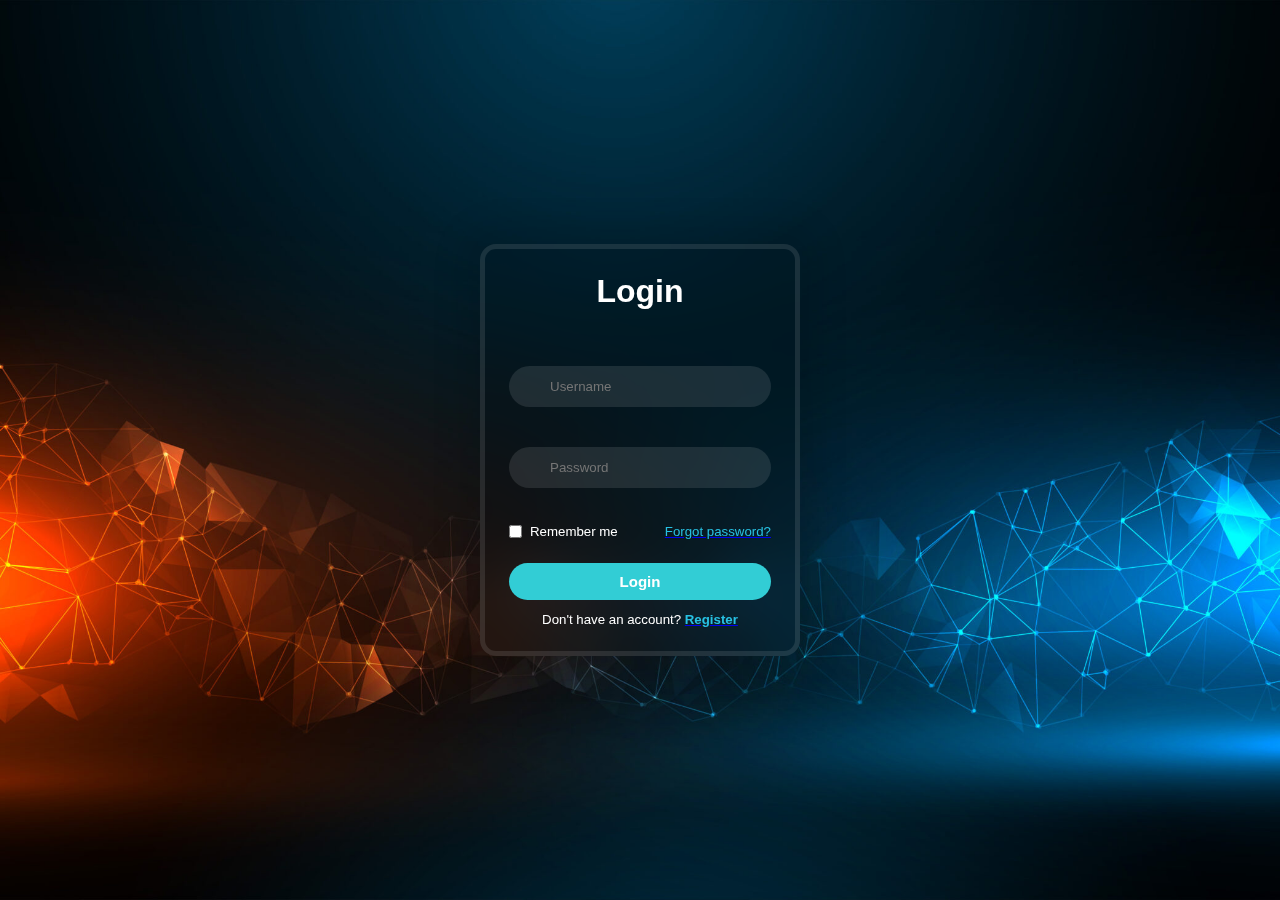
<file: index.html>
<!DOCTYPE html>
<html lang="en">
<head>
    <meta charset="UTF-8">
    <meta name="viewport" content="width=device-width, initial-scale=1.0">
    <title>Login Form</title>
    <link rel="stylesheet" href="./CSS/style.css">
</head>
<body>
    <form class="container">
        <h1 class="login-title">Login</h1>
        <section class="input-box">
            <input class="username" type="text" name="username" placeholder="Username">
            <i class="bx bxs-user"></i>
            <br>
            <span class="usernameEs"></span>
        </section>
        <section class="input-box">
            <input class="password" type="password" name="password" placeholder="Password">
            <i class="bx bxs-lock-alt"></i>
            <span class="passwordEs"></span>
        </section>

        <section class="remember-forgot-box">
            <div class="remember-me">
                <input type="checkbox" name="remember-me" id="remember-me">
                <label for="remember-me">
                    <h5>Remember me</h5>
                </label>
            </div>
            <a href="./HTML/forgot-password.html" class="forgot-password">
                <h5 class="re">Forgot password?</h5>
            </a>
        </section>

        <button id="buttonLogin" class="login-buttpn" type="submit">
            Login
        </button>

        <span class="succsessful">Wellcome to Website</span>

        <h5 class="dont-have-an-account">
            Don't have an account?
            <a href="./HTML/dont-have-an-account.html"><b class="re">Register</b></a>
        </h5>
    </form>

    <script src="./JS/Script.js"></script>
</body>
</html>
</file>
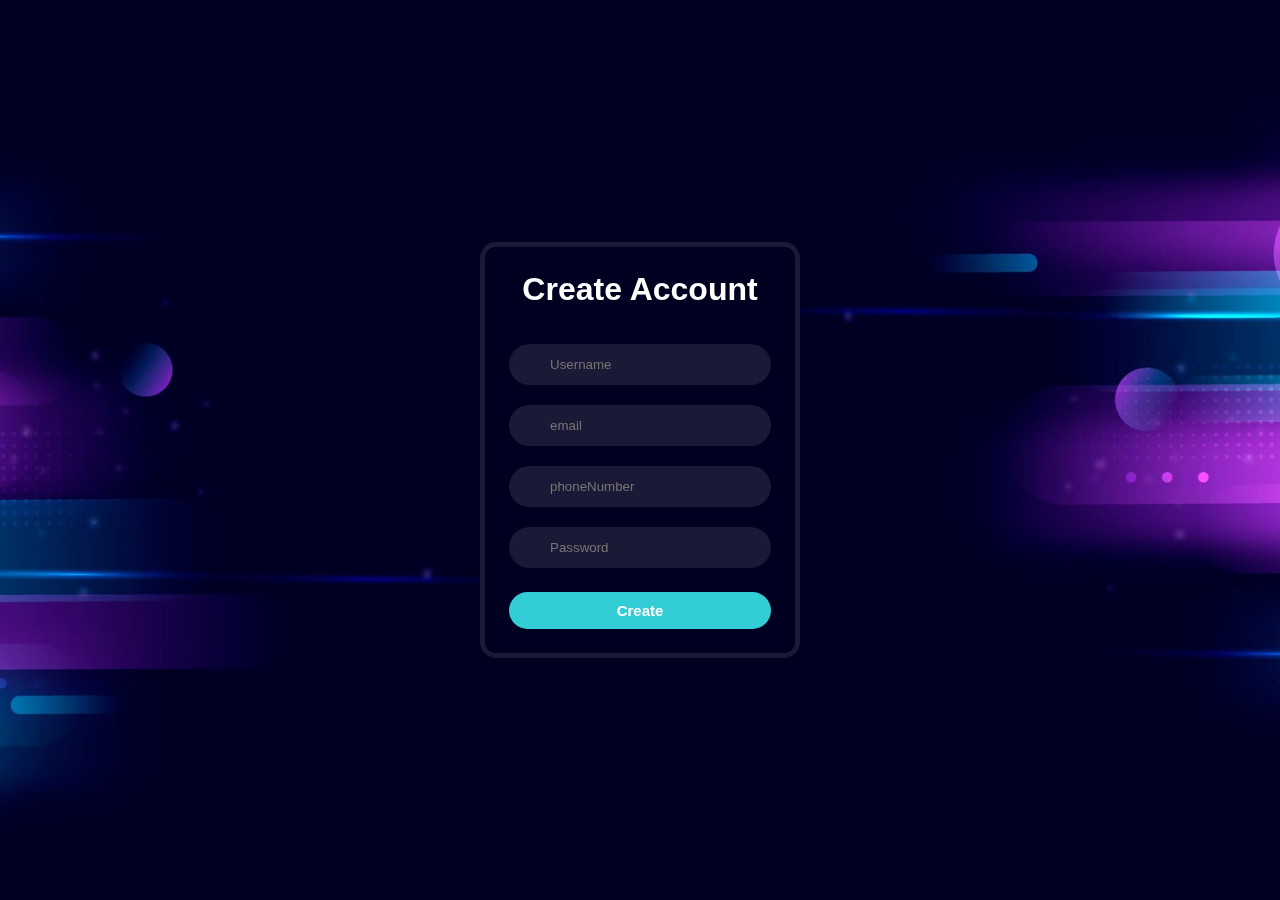
<file: HTML/dont-have-an-account.html>
<!DOCTYPE html>
<html lang="en">
<head>
    <meta charset="UTF-8">
    <meta name="viewport" content="width=device-width, initial-scale=1.0">
    <title>dont Have An Account</title>
    <link rel="stylesheet" href="../CSS/dont-have-an-account.css">
</head>
<body>
    <form class="container">
        <h1 class="login-title">Create Account</h1>
        <section class="input-box">
            <input type="text" name="username" placeholder="Username">
            <i class="bx bxs-user"></i>
        </section>

        <section class="input-box">
            <input type="email" name="email" placeholder="email">
            <i class="bx bxs-lock-alt"></i>
        </section>

        <section class="input-box">
            <input class="inputNumber" type="number" name="phoneNumber" placeholder="phoneNumber">
            <i class="bx bxs-lock-alt"></i>
        </section>


        <section class="input-box">
            <input type="password" name="password" placeholder="Password">
            <i class="bx bxs-lock-alt"></i>
        </section>

        <button class="login-buttpn" type="submit">
            Create
        </button>

    </form>
</body>
</html>
</file>
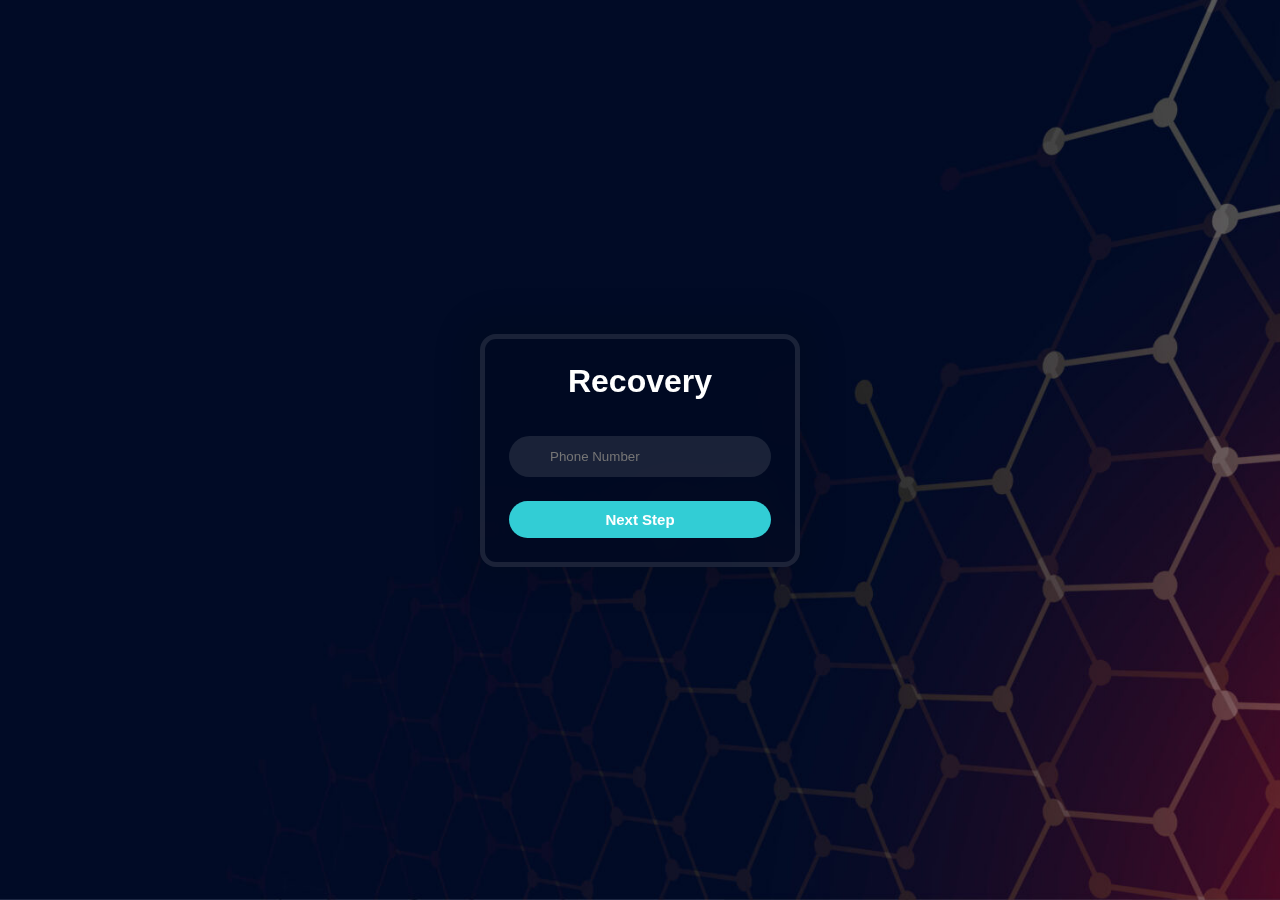
<file: HTML/forgot-password.html>
<!DOCTYPE html>
<html lang="en">
<head>
    <meta charset="UTF-8">
    <meta name="viewport" content="width=device-width, initial-scale=1.0">
    <title>Forgot-Password</title>
    <link rel="stylesheet" href="../CSS/forgot-password.css">
</head>
<body>


    <form class="container">
        <h1 class="login-title">Recovery</h1>
        <section class="input-box">
            <input class="inputNumber" type="number" name="number" placeholder="Phone Number">
            <i class="bx bxs-user"></i>
        </section>


        <button class="login-buttpn" type="submit">
            Next Step
        </button>


    </form>
</body>
</html>
</file>
<file: CSS/style.css>
* {
    margin: 0;
    padding: 0;
    box-sizing: border-box;
    font-family: "Poppins", sans-serif;
}

body {
    background: url(/IMG/Background.jpg);
    width: 100%;
    height: 100vh;
    display: flex;
    align-items: center;
    justify-content: center;
    background-size: cover;
    background-position: center;
}

.container {
    background: rgb(0, 0, 0, 0.1);
    border: solid 5px rgb(255, 255, 255, 0.1);
    backdrop-filter: blur(25px);
    box-shadow: 0px 0px 30px 20px rgb(0, 0, 0, 0.1);
    color: white;
    display: flex;
    flex-direction: column;
    align-items: center;
    width: 320px;
    padding: 24px;
    border-radius: 16px;
    -webkit-border-radius: 16px;
    -moz-border-radius: 16px;
    -ms-border-radius: 16px;
    -o-border-radius: 16px;
}

.login-title {
    margin-bottom: 16px;
}

.input-box {
    display: flex;
    width: 100%;
    position: relative;
    margin-top: 40px;
}

.input-box input {
    width: 100%;
    padding: 10px 16px 10px 38px;
    border-radius: 99px;
    -webkit-border-radius: 99px;
    -moz-border-radius: 99px;
    -ms-border-radius: 99px;
    -o-border-radius: 99px;
    border: solid 3px transparent;
    background: rgb(255, 255, 255, 0.1);
    outline: none;
    caret-color: white;
    color: white;
    font-weight: 500;
    transition: 0.25s;
    -webkit-transition: 0.25s;
    -moz-transition: 0.25s;
    -ms-transition: 0.25s;
    -o-transition: 0.25s;
}

.inp.input-box input:focus {
    border: solid 3px rgb(255, 255, 255, 0.25);
}

.inp.input-box input::placeholder {
    color: rgb(255, 255, 255, 0.75);
}

.inp.input-box input::-ms-reveal {
    filter: invert(100%);
    -webkit-filter: invert(100%);
}

.input-box i {
    position: absolute;
    top: 50%;
    transform: translateY(-50%);
    -webkit-transform: translateY(-50%);
    -moz-transform: translateY(-50%);
    -ms-transform: translateY(-50%);
    -o-transform: translateY(-50%);
    left: 14px;
    color: rgb(255, 255, 255, 0.75);
    font-size: 18px;
    transition: 0.25s;
    -webkit-transition: 0.25s;
    -moz-transition: 0.25s;
    -ms-transition: 0.25s;
    -o-transition: 0.25s;
}

.input-box input:focus + i {
    color: white;
}

.input-box .usernameEs {
    color: #32CDD5;
    display: block;
    position: absolute;
    top: 50px;
    left: 42px;
}

.input-box .passwordEs {
    color: #32CDD5;
    display: block;
    position: absolute;
    top: 50px;
    left: 42px;
}

.remember-forgot-box {
    display: flex;
    width: 100%;
    margin-top: 36px;
    justify-content: space-between;
}

.remember-forgot-box h5 {
    font-weight: normal;
}

.remember-me {
    display: flex;
    gap: 8px;
}

.forgot-password:hover {
    text-decoration: underline;
}

.login-buttpn {
    width: 100%;
    margin-top: 24px;
    padding: 10px 0;
    background: #32CDD5;
    border: none;
    border-radius: 99px;
    -webkit-border-radius: 99px;
    -moz-border-radius: 99px;
    -ms-border-radius: 99px;
    -o-border-radius: 99px;
    color: white;
    font-weight: bold;
    font-size: 15px;
    cursor: pointer;
    outline: solid 3px transparent;
    transition: 0.1s;
    -webkit-transition: 0.1s;
    -moz-transition: 0.1s;
    -ms-transition: 0.1s;
    -o-transition: 0.1s;
}

.login-buttpn:focus {
    outline: solid 3px #32CDD58A;
}

.dont-have-an-account {
    font-weight: normal;
    margin-top: 12px;
}
.succsessful {
    color: rgb(0, 128, 167);
    margin-top: 16px;
    display: none;
}

.re {
    color: #27c1e3;
}
</file>
<file: CSS/dont-have-an-account.css>
* {
    margin: 0;
    padding: 0;
    box-sizing: border-box;
    font-family: "Poppins", sans-serif;
}

body {
    background: url(/IMG/CreateBack.jpg);
    width: 100%;
    height: 100vh;
    display: flex;
    align-items: center;
    justify-content: center;
    background-size: cover;
    background-position: center;
}

.container {
    background: rgb(0, 0, 0, 0.1);
    border: solid 5px rgb(255, 255, 255, 0.1);
    backdrop-filter: blur(25px);
    box-shadow: 0px 0px 30px 20px rgb(0, 0, 0, 0.1);
    color: white;
    display: flex;
    flex-direction: column;
    align-items: center;
    width: 320px;
    padding: 24px;
    border-radius: 16px;
    -webkit-border-radius: 16px;
    -moz-border-radius: 16px;
    -ms-border-radius: 16px;
    -o-border-radius: 16px;
}

.login-title {
    margin-bottom: 16px;
}

.inputNumber::-webkit-outer-spin-button,
.inputNumber::-webkit-inner-spin-button {
    appearance: none;
    margin: 0;
    -webkit-appearance: none;
}

.input-box {
    display: flex;
    width: 100%;
    position: relative;
    margin-top: 20px;
}

.input-box input {
    width: 100%;
    padding: 10px 16px 10px 38px;
    border-radius: 99px;
    -webkit-border-radius: 99px;
    -moz-border-radius: 99px;
    -ms-border-radius: 99px;
    -o-border-radius: 99px;
    border: solid 3px transparent;
    background: rgb(255, 255, 255, 0.1);
    outline: none;
    caret-color: white;
    color: white;
    font-weight: 500;
    transition: 0.25s;
    -webkit-transition: 0.25s;
    -moz-transition: 0.25s;
    -ms-transition: 0.25s;
    -o-transition: 0.25s;
}

.inp.input-box input:focus {
    border: solid 3px rgb(255, 255, 255, 0.25);
}

.inp.input-box input::placeholder {
    color: rgb(255, 255, 255, 0.75);
}

.inp.input-box input::-ms-reveal {
    filter: invert(100%);
    -webkit-filter: invert(100%);
}

.input-box i {
    position: absolute;
    top: 50%;
    transform: translateY(-50%);
    -webkit-transform: translateY(-50%);
    -moz-transform: translateY(-50%);
    -ms-transform: translateY(-50%);
    -o-transform: translateY(-50%);
    left: 14px;
    color: rgb(255, 255, 255, 0.75);
    font-size: 18px;
    transition: 0.25s;
    -webkit-transition: 0.25s;
    -moz-transition: 0.25s;
    -ms-transition: 0.25s;
    -o-transition: 0.25s;
}

.input-box input:focus + i {
    color: white;
}

.remember-forgot-box {
    display: flex;
    width: 100%;
    margin-top: 16px;
    justify-content: space-between;
}

.remember-forgot-box h5 {
    font-weight: normal;
}

.remember-me {
    display: flex;
    gap: 8px;
}

.forgot-password:hover {
    text-decoration: underline;
}

.login-buttpn {
    width: 100%;
    margin-top: 24px;
    padding: 10px 0;
    background: #32CDD5;
    border: none;
    border-radius: 99px;
    -webkit-border-radius: 99px;
    -moz-border-radius: 99px;
    -ms-border-radius: 99px;
    -o-border-radius: 99px;
    color: white;
    font-weight: bold;
    font-size: 15px;
    cursor: pointer;
    outline: solid 3px transparent;
    transition: 0.1s;
    -webkit-transition: 0.1s;
    -moz-transition: 0.1s;
    -ms-transition: 0.1s;
    -o-transition: 0.1s;
}

.login-buttpn:focus {
    outline: solid 3px #32CDD58A;
}

.dont-have-an-account {
    font-weight: normal;
    margin-top: 12px;
}
</file>
<file: CSS/forgot-password.css>
* {
    margin: 0;
    padding: 0;
    box-sizing: border-box;
    font-family: "Poppins", sans-serif;
}

body {
    background: url(../IMG/forgotBack.jpg);
    width: 100%;
    height: 100vh;
    display: flex;
    align-items: center;
    justify-content: center;
    background-size: cover;
    background-position: center;
}

.container {
    background: rgb(0, 0, 0, 0.1);
    border: solid 5px rgb(255, 255, 255, 0.1);
    backdrop-filter: blur(25px);
    box-shadow: 0px 0px 30px 20px rgb(0, 0, 0, 0.1);
    color: white;
    display: flex;
    flex-direction: column;
    align-items: center;
    width: 320px;
    padding: 24px;
    border-radius: 16px;
    -webkit-border-radius: 16px;
    -moz-border-radius: 16px;
    -ms-border-radius: 16px;
    -o-border-radius: 16px;
}

.login-title {
    margin-bottom: 16px;
}

.input-box {
    display: flex;
    width: 100%;
    position: relative;
    margin-top: 20px;
}
.inputNumber::-webkit-outer-spin-button,
.inputNumber::-webkit-inner-spin-button {
    appearance: none;
    margin: 0;
    -webkit-appearance: none;
}

.input-box input {
    width: 100%;
    padding: 10px 16px 10px 38px;
    border-radius: 99px;
    -webkit-border-radius: 99px;
    -moz-border-radius: 99px;
    -ms-border-radius: 99px;
    -o-border-radius: 99px;
    border: solid 3px transparent;
    background: rgb(255, 255, 255, 0.1);
    outline: none;
    caret-color: white;
    color: white;
    font-weight: 500;
    transition: 0.25s;
    -webkit-transition: 0.25s;
    -moz-transition: 0.25s;
    -ms-transition: 0.25s;
    -o-transition: 0.25s;
}

.inp.input-box input:focus {
    border: solid 3px rgb(255, 255, 255, 0.25);
}

.inp.input-box input::placeholder {
    color: rgb(255, 255, 255, 0.75);
}

.inp.input-box input::-ms-reveal {
    filter: invert(100%);
    -webkit-filter: invert(100%);
}

.input-box i {
    position: absolute;
    top: 50%;
    transform: translateY(-50%);
    -webkit-transform: translateY(-50%);
    -moz-transform: translateY(-50%);
    -ms-transform: translateY(-50%);
    -o-transform: translateY(-50%);
    left: 14px;
    color: rgb(255, 255, 255, 0.75);
    font-size: 18px;
    transition: 0.25s;
    -webkit-transition: 0.25s;
    -moz-transition: 0.25s;
    -ms-transition: 0.25s;
    -o-transition: 0.25s;
}

.input-box input:focus + i {
    color: white;
}

.remember-forgot-box {
    display: flex;
    width: 100%;
    margin-top: 16px;
    justify-content: space-between;
}

.remember-forgot-box h5 {
    font-weight: normal;
}

.remember-me {
    display: flex;
    gap: 8px;
}

.forgot-password:hover {
    text-decoration: underline;
}

.login-buttpn {
    width: 100%;
    margin-top: 24px;
    padding: 10px 0;
    background: #32CDD5;
    border: none;
    border-radius: 99px;
    -webkit-border-radius: 99px;
    -moz-border-radius: 99px;
    -ms-border-radius: 99px;
    -o-border-radius: 99px;
    color: white;
    font-weight: bold;
    font-size: 15px;
    cursor: pointer;
    outline: solid 3px transparent;
    transition: 0.1s;
    -webkit-transition: 0.1s;
    -moz-transition: 0.1s;
    -ms-transition: 0.1s;
    -o-transition: 0.1s;
}

.login-buttpn:focus {
    outline: solid 3px #32CDD58A;
}

.dont-have-an-account {
    font-weight: normal;
    margin-top: 12px;
}
</file>
